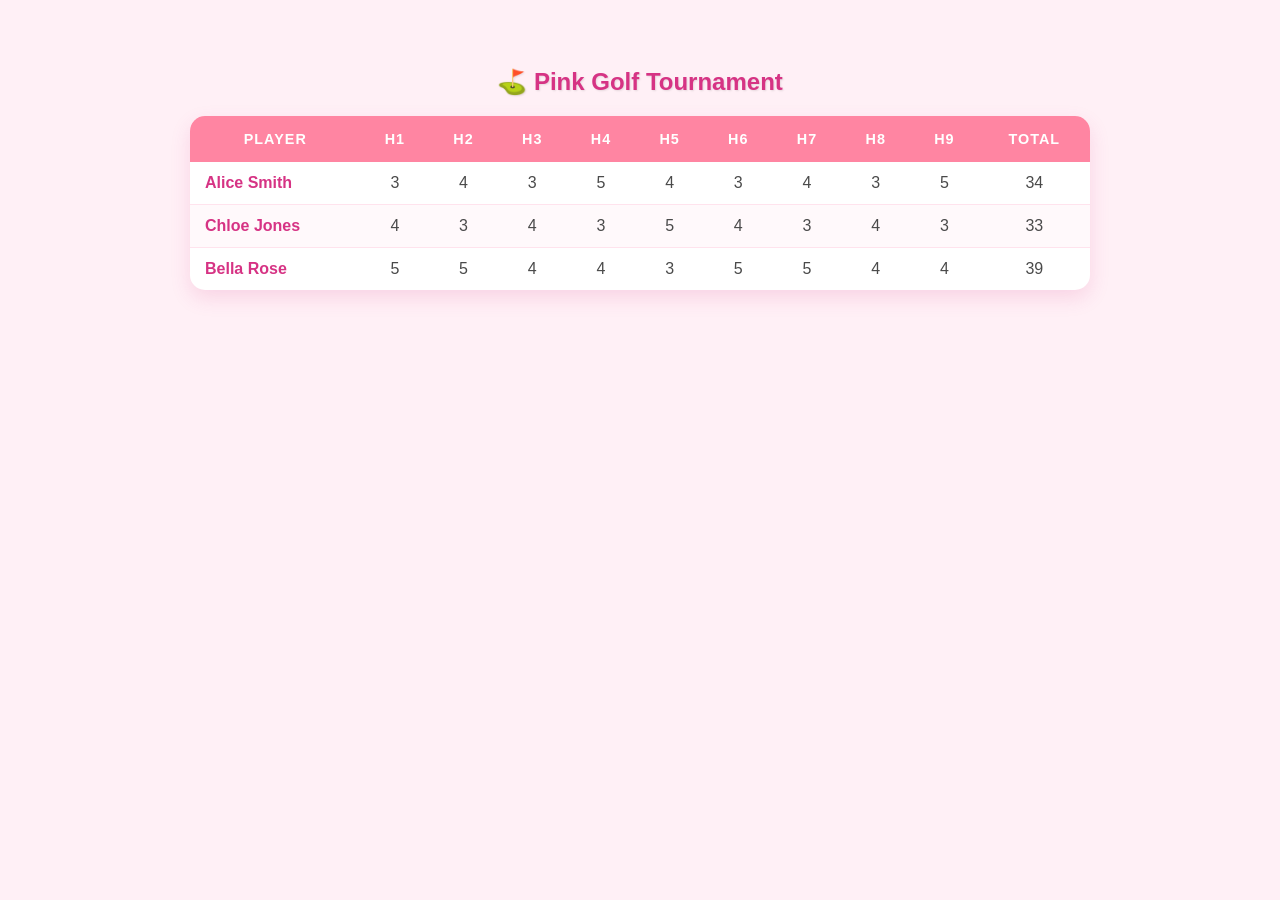
<file: index.html>
<!DOCTYPE html>
<html lang="en">
<head>
    <meta charset="UTF-8">
    <title>Golf Scorecard</title>
    <link rel="stylesheet" href="style.css">
</head>
<body>
    <h2>⛳ Pink Golf Tournament</h2>
    <table>
        <thead>
            <tr>
                <th>Player</th>
                <th>H1</th>
                <th>H2</th>
                <th>H3</th>
                <th>H4</th>
                <th>H5</th>
                <th>H6</th>
                <th>H7</th>
                <th>H8</th>
                <th>H9</th>
                <th>Total</th>
            </tr>
        </thead>
        <tbody>
            <tr>
                <td>Alice Smith</td>
                <td>3</td><td>4</td><td>3</td><td>5</td><td>4</td><td>3</td><td>4</td><td>3</td><td>5</td>
                <td>34</td>
            </tr>
            <tr>
                <td>Chloe Jones</td>
                <td>4</td><td>3</td><td>4</td><td>3</td><td>5</td><td>4</td><td>3</td><td>4</td><td>3</td>
                <td>33</td>
            </tr>
            <tr>
                <td>Bella Rose</td>
                <td>5</td><td>5</td><td>4</td><td>4</td><td>3</td><td>5</td><td>5</td><td>4</td><td>4</td>
                <td>39</td>
            </tr>
        </tbody>
    </table>
</body>
</html>
</file>
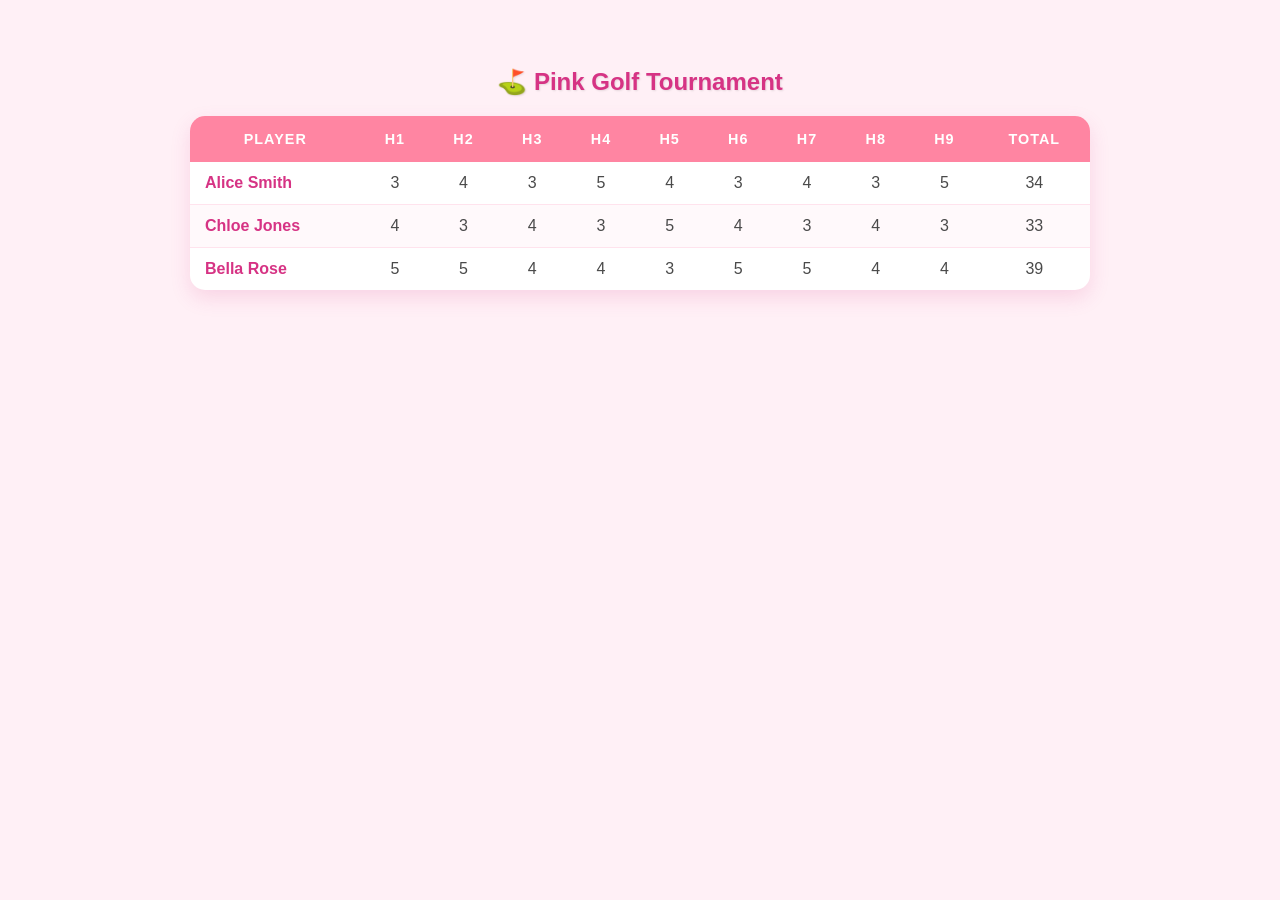
<file: 101index.html>
<!DOCTYPE html>
<html lang="en">
<head>
    <meta charset="UTF-8">
    <title>Golf Scorecard</title>
    <link rel="stylesheet" href="style.css">
</head>
<body>
    <h2>⛳ Pink Golf Tournament</h2>
    <table>
        <thead>
            <tr>
                <th>Player</th>
                <th>H1</th>
                <th>H2</th>
                <th>H3</th>
                <th>H4</th>
                <th>H5</th>
                <th>H6</th>
                <th>H7</th>
                <th>H8</th>
                <th>H9</th>
                <th>Total</th>
            </tr>
        </thead>
        <tbody>
            <tr>
                <td>Alice Smith</td>
                <td>3</td><td>4</td><td>3</td><td>5</td><td>4</td><td>3</td><td>4</td><td>3</td><td>5</td>
                <td>34</td>
            </tr>
            <tr>
                <td>Chloe Jones</td>
                <td>4</td><td>3</td><td>4</td><td>3</td><td>5</td><td>4</td><td>3</td><td>4</td><td>3</td>
                <td>33</td>
            </tr>
            <tr>
                <td>Bella Rose</td>
                <td>5</td><td>5</td><td>4</td><td>4</td><td>3</td><td>5</td><td>5</td><td>4</td><td>4</td>
                <td>39</td>
            </tr>
        </tbody>
    </table>
</body>
</html>
</file>
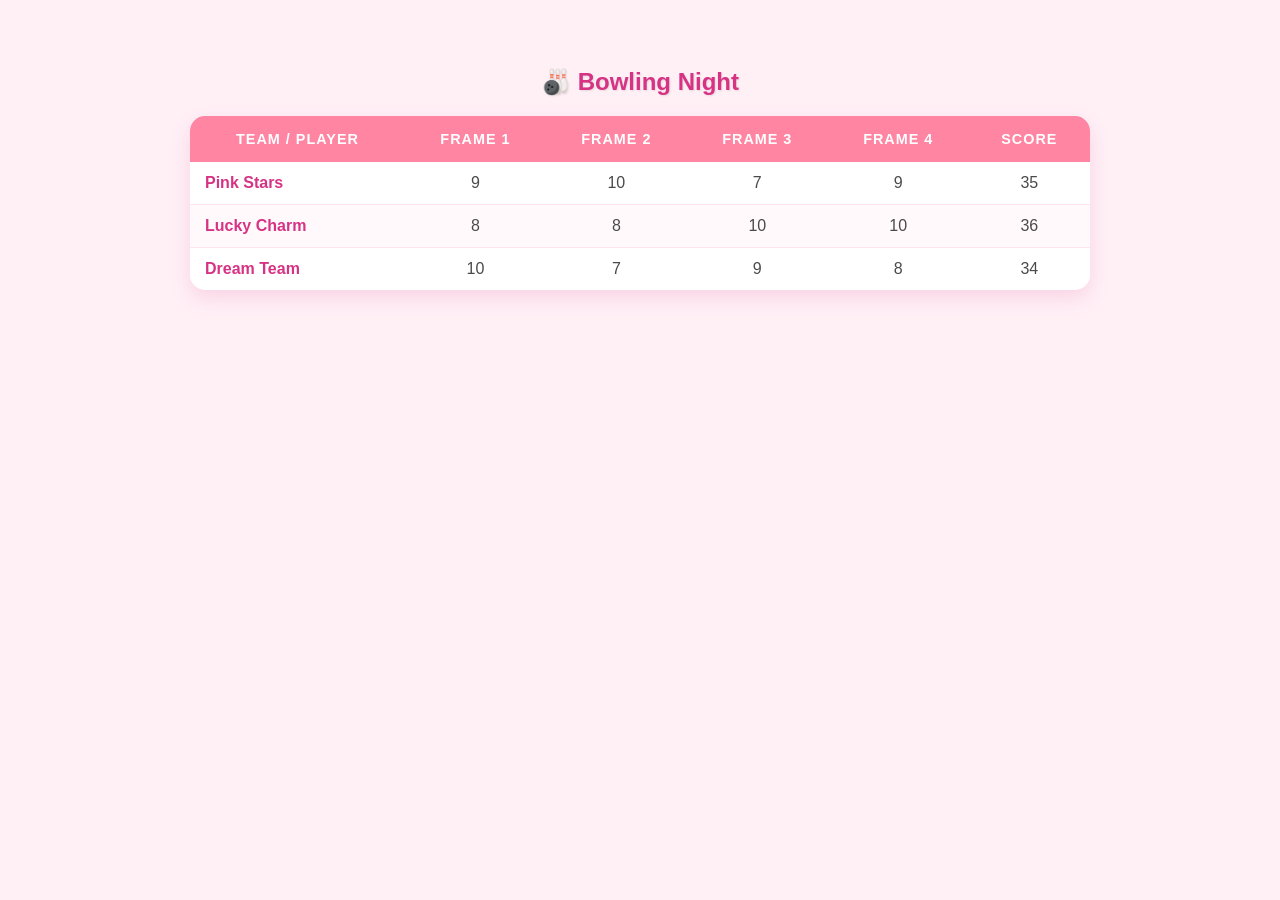
<file: 102index.html>
<!DOCTYPE html>
<html lang="en">
<head>
    <meta charset="UTF-8">
    <title>Bowling Scorecard</title>
    <link rel="stylesheet" href="style.css">
</head>
<body>
    <h2>🎳 Bowling Night</h2>
    <table>
        <thead>
            <tr>
                <th>Team / Player</th>
                <th>Frame 1</th>
                <th>Frame 2</th>
                <th>Frame 3</th>
                <th>Frame 4</th>
                <th>Score</th>
            </tr>
        </thead>
        <tbody>
            <tr>
                <td>Pink Stars</td>
                <td>9</td>
                <td>10</td>
                <td>7</td>
                <td>9</td>
                <td>35</td>
            </tr>
            <tr>
                <td>Lucky Charm</td>
                <td>8</td>
                <td>8</td>
                <td>10</td>
                <td>10</td>
                <td>36</td>
            </tr>
            <tr>
                <td>Dream Team</td>
                <td>10</td>
                <td>7</td>
                <td>9</td>
                <td>8</td>
                <td>34</td>
            </tr>
        </tbody>
    </table>
</body>
</html>
</file>
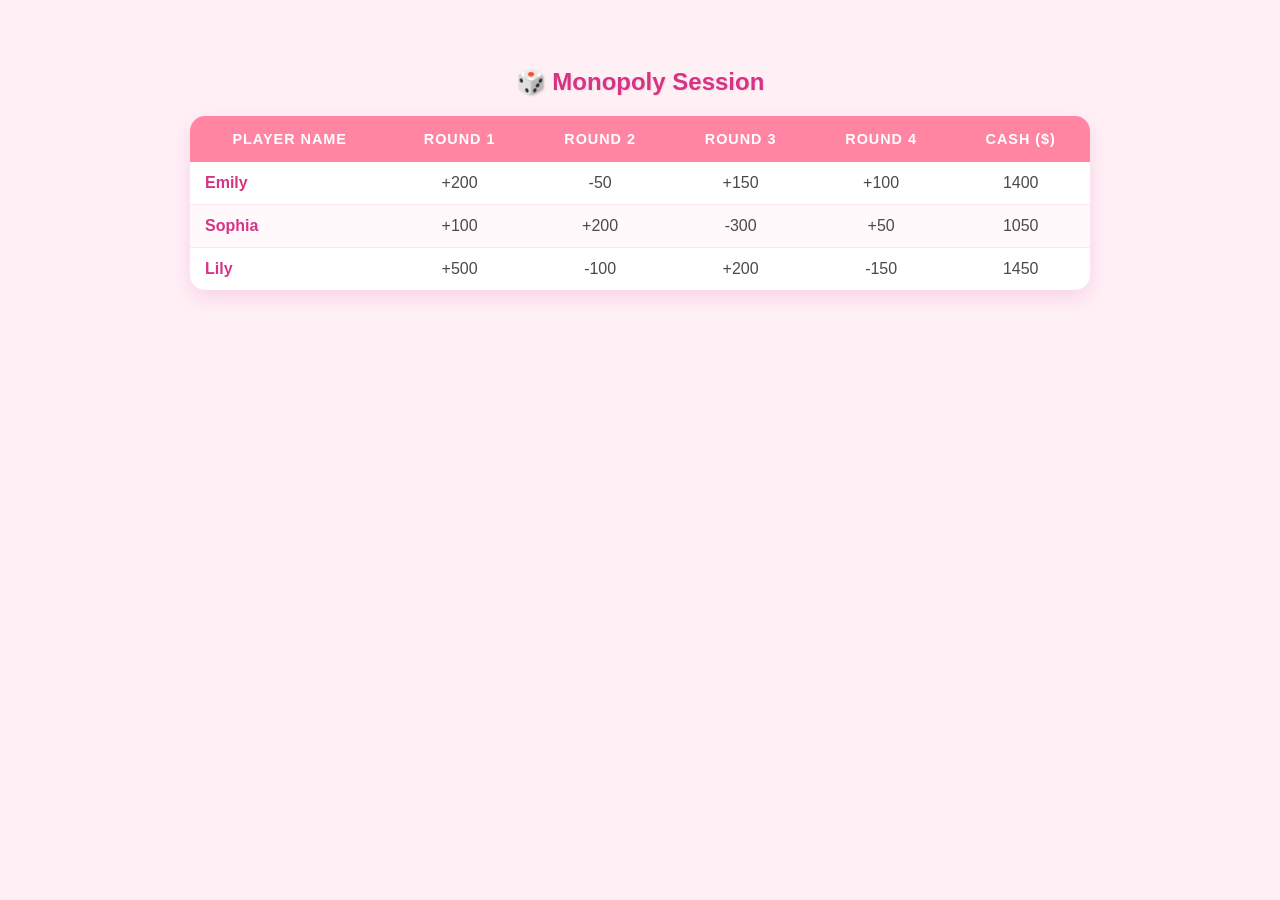
<file: 103index.html>
<!DOCTYPE html>
<html lang="en">
<head>
    <meta charset="UTF-8">
    <title>Board Game Scorecard</title>
    <link rel="stylesheet" href="style.css">
</head>
<body>
    <h2>🎲 Monopoly Session</h2>
    <table>
        <thead>
            <tr>
                <th>Player Name</th>
                <th>Round 1</th>
                <th>Round 2</th>
                <th>Round 3</th>
                <th>Round 4</th>
                <th>Cash ($)</th>
            </tr>
        </thead>
        <tbody>
            <tr>
                <td>Emily</td>
                <td>+200</td>
                <td>-50</td>
                <td>+150</td>
                <td>+100</td>
                <td>1400</td>
            </tr>
            <tr>
                <td>Sophia</td>
                <td>+100</td>
                <td>+200</td>
                <td>-300</td>
                <td>+50</td>
                <td>1050</td>
            </tr>
            <tr>
                <td>Lily</td>
                <td>+500</td>
                <td>-100</td>
                <td>+200</td>
                <td>-150</td>
                <td>1450</td>
            </tr>
        </tbody>
    </table>
</body>
</html>
</file>
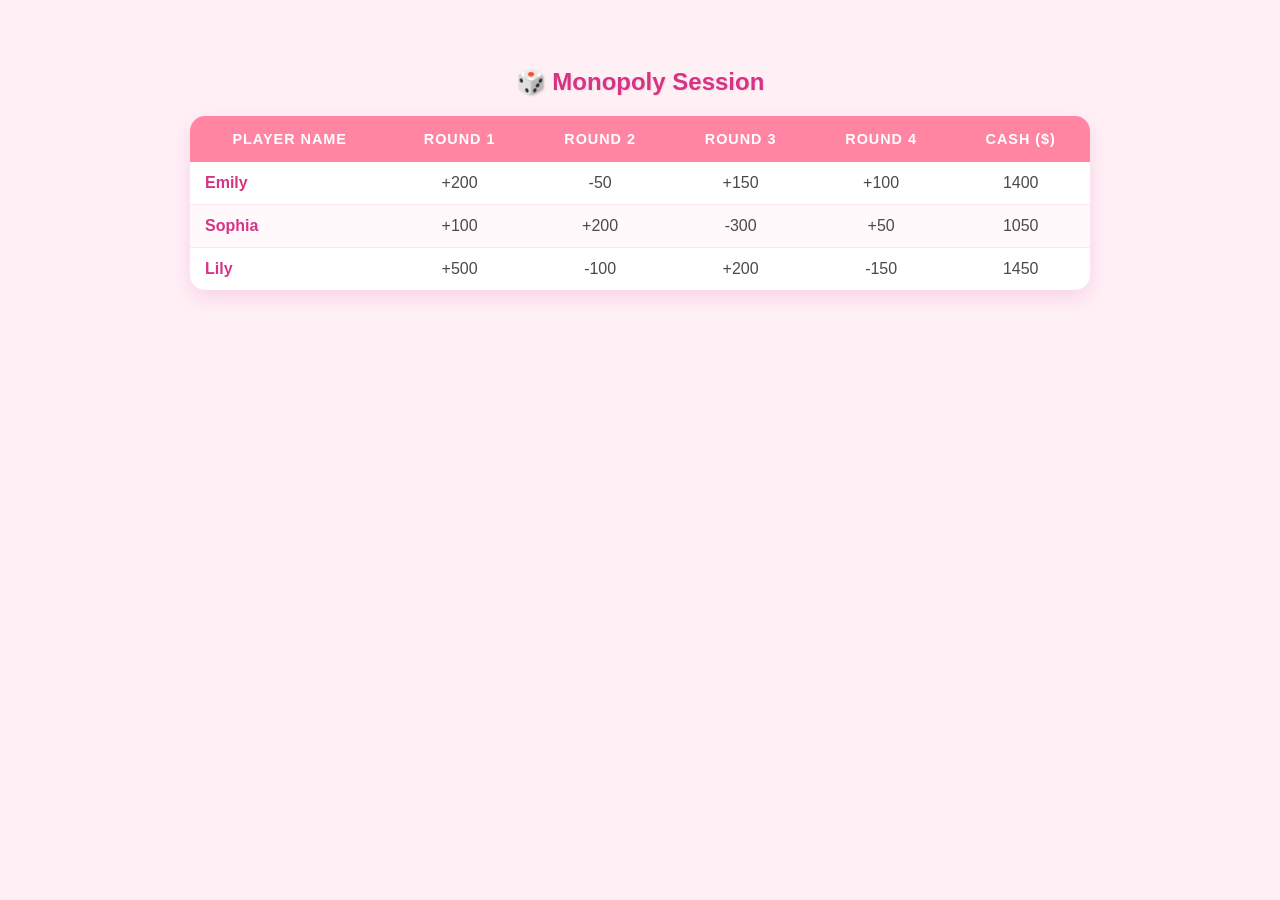
<file: index1.html>
<!DOCTYPE html>
<html lang="en">
<head>
    <meta charset="UTF-8">
    <title>Board Game Scorecard</title>
    <link rel="stylesheet" href="style.css">
</head>
<body>
    <h2>🎲 Monopoly Session</h2>
    <table>
        <thead>
            <tr>
                <th>Player Name</th>
                <th>Round 1</th>
                <th>Round 2</th>
                <th>Round 3</th>
                <th>Round 4</th>
                <th>Cash ($)</th>
            </tr>
        </thead>
        <tbody>
            <tr>
                <td>Emily</td>
                <td>+200</td>
                <td>-50</td>
                <td>+150</td>
                <td>+100</td>
                <td>1400</td>
            </tr>
            <tr>
                <td>Sophia</td>
                <td>+100</td>
                <td>+200</td>
                <td>-300</td>
                <td>+50</td>
                <td>1050</td>
            </tr>
            <tr>
                <td>Lily</td>
                <td>+500</td>
                <td>-100</td>
                <td>+200</td>
                <td>-150</td>
                <td>1450</td>
            </tr>
        </tbody>
    </table>
</body>
</html>
</file>
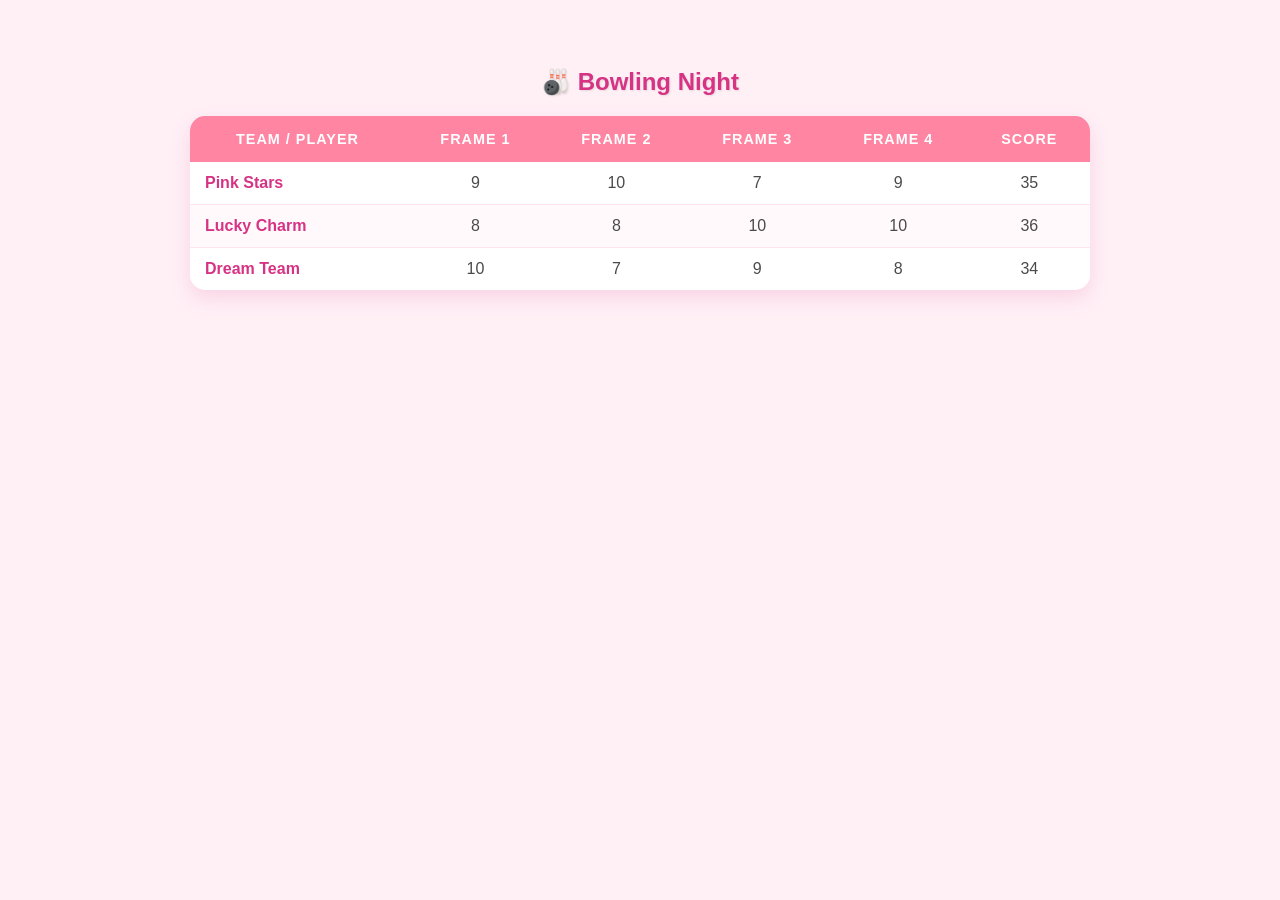
<file: index2.html>
<!DOCTYPE html>
<html lang="en">
<head>
    <meta charset="UTF-8">
    <title>Bowling Scorecard</title>
    <link rel="stylesheet" href="style.css">
</head>
<body>
    <h2>🎳 Bowling Night</h2>
    <table>
        <thead>
            <tr>
                <th>Team / Player</th>
                <th>Frame 1</th>
                <th>Frame 2</th>
                <th>Frame 3</th>
                <th>Frame 4</th>
                <th>Score</th>
            </tr>
        </thead>
        <tbody>
            <tr>
                <td>Pink Stars</td>
                <td>9</td>
                <td>10</td>
                <td>7</td>
                <td>9</td>
                <td>35</td>
            </tr>
            <tr>
                <td>Lucky Charm</td>
                <td>8</td>
                <td>8</td>
                <td>10</td>
                <td>10</td>
                <td>36</td>
            </tr>
            <tr>
                <td>Dream Team</td>
                <td>10</td>
                <td>7</td>
                <td>9</td>
                <td>8</td>
                <td>34</td>
            </tr>
        </tbody>
    </table>
</body>
</html>
</file>
<file: style.css>
body {
    font-family: 'Segoe UI', Arial, sans-serif;
    background-color: #fff0f6; 
    color: #4a4a4a;
    display: flex;
    flex-direction: column;
    align-items: center;
    padding: 40px;
}

h2 {
    color: #d63384; 
    text-shadow: 1px 1px 2px rgba(0,0,0,0.1);
}

table {
    width: 95%; 
    max-width: 900px;
    border-collapse: separate;
    border-spacing: 0;
    background: white;
    border-radius: 15px;
    overflow: hidden;
    box-shadow: 0 8px 20px rgba(214, 51, 132, 0.15);
    margin-bottom: 30px;
}

th {
    background-color: #ff85a2; 
    color: white;
    padding: 15px;
    text-transform: uppercase;
    letter-spacing: 1px;
    font-size: 0.9rem;
}

td {
    padding: 12px 15px;
    text-align: center;
    border-bottom: 1px solid #ffe3ed;
}

tr:nth-child(even) {
    background-color: #fff9fb;
}


td:first-child {
    font-weight: bold;
    color: #d63384;
    text-align: left;
}


tr:hover {
    background-color: #ffdeeb;
    transition: background 0.3s ease;
    cursor: pointer;
}

tr:last-child td {
    border-bottom: none;
}
</file>
